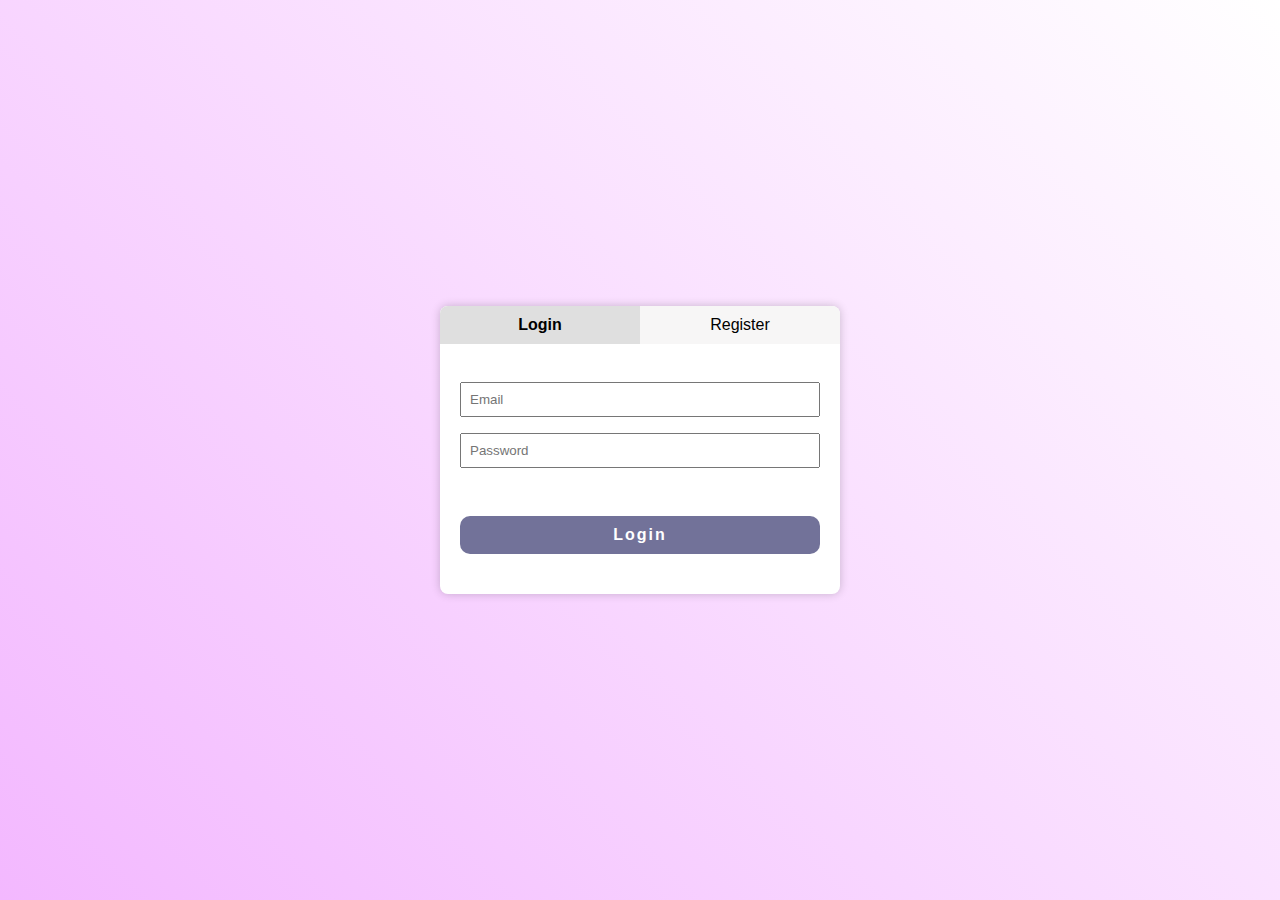
<file: src/index.html>
<!DOCTYPE html>
<html lang="en">
  <head>
    <meta charset="UTF-8" />
    <title>Login/Register Tabs</title>
    <link rel="stylesheet" href="./styles/base.css" />
    <link rel="stylesheet" href="./styles/component.css" />
    <link rel="stylesheet" href="./styles/layout.css" />
  </head>
  <body>
    <div class="tab-container">
      <div class="tabs">
        <div class="tab active" id="loginTab">Login</div>
        <div class="tab" id="registerTab">Register</div>
      </div>

      <div id="login" class="form-container active">
        <form id="loginForm">
          <input type="email" id="loginEmail" placeholder="Email" required />
          <input
            type="password"
            id="loginPassword"
            placeholder="Password"
            required
          />
          <button type="submit" class="login-btn">Login</button>
          <div class="message" id="loginMessage"></div>
        </form>
      </div>

      <div id="register" class="form-container">
        <form id="registerForm">
          <input
            type="text"
            id="registerUsername"
            placeholder="Username"
            required
          />
          <input type="email" id="registerEmail" placeholder="Email" required />
          <input
            type="password"
            id="registerPassword"
            placeholder="Password"
            required
          />
          <button type="submit" class="login-btn">Register</button>
          <div class="message" id="registerMessage"></div>
        </form>
      </div>
    </div>

    <script src="scripts/auth.js"></script>
    <script src="./scripts/quizzess.js"></script>
  </body>
</html>
</file>
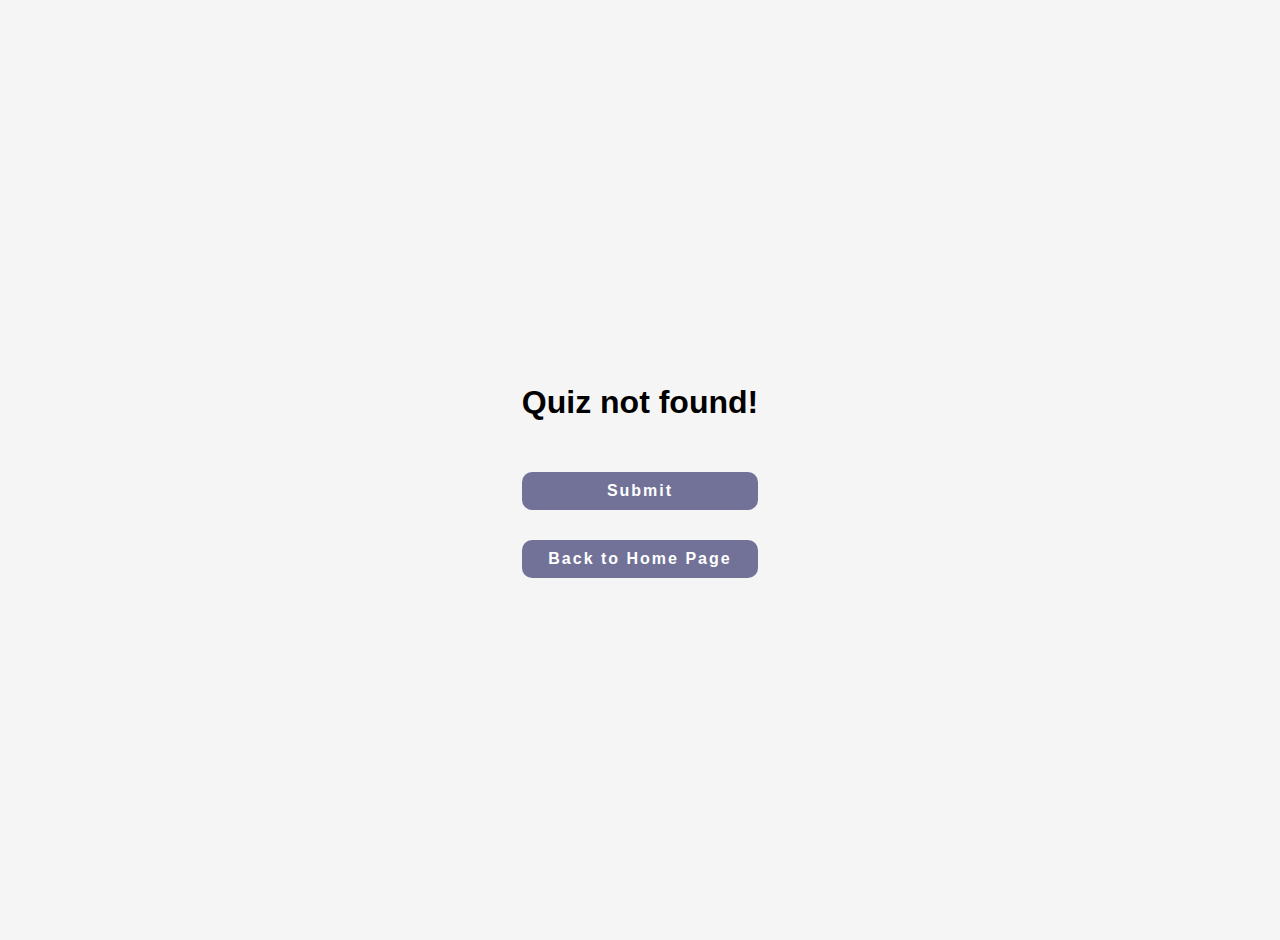
<file: src/pages/quiz.html>
<!DOCTYPE html>
<html lang="en">
  <head>
    <meta charset="UTF-8" />
    <title>Quiz</title>
    <link rel="stylesheet" href="../styles/styles.css" />
  </head>
  <body>
    <div class="container">
      <h1 id="quizTitle">Quiz</h1>
      <div id="quizContainer"></div>
      <button id="submitBtn">Submit</button>
      <div class="overlay-bg"  id="result">
        <div class="result-alert">
          <div class="result-aletr-text"></div>
          <button id="homeBtn">Back to Home Page</button></div>
        </div>
    </div>

    <script src="../scripts/quiz.js"></script>
  </body>
</html>
</file>
<file: src/styles/base.css>
* {
  box-sizing: border-box;
}
body {
  font-family: Arial, sans-serif;
  background-image: linear-gradient(45deg, #f3b8ff, #ffffff);
  display: flex;
  justify-content: center;
  align-items: center;
  min-height: 100vh;
  margin: 0;
  padding: 0;
}
</file>
<file: src/styles/component.css>
.tabs {
  display: flex;
  cursor: pointer;
  background: rgb(247, 246, 246);
}

.tab {
  flex: 1;
  text-align: center;
  padding: 10px;
  transition: background 0.3s;
}

.tab.active {
  background: rgb(223, 223, 223);
  font-weight: bold;
}

.form-container {
  padding: 20px;
  display: none;
  height: 250px;
}

.form-container.active {
  display: block;
}

.form-container form {
  display: flex;
  flex-direction: column;
  align-items: center;
  height: 100%;
  padding: 10px 0;
}

.login-btn {
  margin-top: auto;
}

input {
  width: 100%;
  padding: 8px;
  margin: 8px 0;
}

label {
  display: block;
  margin: 8px 0;
}

button {
  width: 100%;
  margin-top: 30px;
  padding: 10px;
  font-weight: 600;
  letter-spacing: 2px;
  border-radius: 10px;
  background: rgb(114, 114, 153);
  color: white;
  border: none;
  cursor: pointer;
  font-size: 16px;
}

button:hover {
  background: rgba(114, 114, 153, 0.788);
}

.message {
  margin-top: 10px;
  text-align: center;
  font-size: 0.9em;
}

.success {
  color: green;
}

.error {
  color: red;
}

.container h1 {
  background-image: linear-gradient(45deg, #f3b8ff 0%, #e77aff 90%);
  background-clip: text;
  -webkit-background-clip: text;
  color: transparent;
}

.container ul {
  list-style: none;
  padding: 0;
  margin: 0;
}

.container li {
  margin-block: 5px;
}

.container li a {
  text-decoration: none;
  color: rgb(114, 114, 153);
  font-size: 18px;
}

.container li a:hover {
  color: rgba(114, 114, 153, 0.781);
}

.question-block {
  margin-bottom: 20px;
  padding: 10px;
  border: 1px solid rgba(0, 0, 0, 0.527);
  border-radius: 10px;
  background-color: rgba(255, 232, 232, 0.603);
  box-shadow: 0px 0px 10px rgba(0, 0, 0, 0.2);
}

.answer-label {
  display: flex;
}

.answer-label div {
  flex: 2;
}

.answer-label input {
  flex: 1;
}

.overlay-bg {
  position: fixed;
  top: 0;
  left: 0;
  width: 100%;
  height: 100%;
  visibility: hidden;
  background-color: rgba(0, 0, 0, 0.4);
  display: flex;
  justify-content: center;
  align-items: center;
  opacity: 0;
  transition: opacity 0.3s ease;
}

.overlay-bg.show {
  visibility: visible;
  opacity: 1;
}

.result-alert {
  position: absolute;
  inset: 50%;
  transform: translate(-50%, -50%) scale(0.8);
  opacity: 0;
  text-align: center;
  padding: 32px 8px;
  width: 400px;
  height: fit-content;
  border-radius: 10px;
  box-shadow: 0px 0px 10px rgba(0, 0, 0, 0.2);
  background-color: whitesmoke;
}

.result-aletr-text {
  font-size: 25px;
  font-weight: 600;
  margin-bottom: 10px;
}
</file>
<file: src/styles/layout.css>
.tab-container {
  width: 100%;
  max-width: 400px;
  background: white;
  box-shadow: 0 0 10px rgba(0, 0, 0, 0.2);
  border-radius: 8px;
  overflow: hidden;
}

.container {
  display: flex;
  flex-direction: column;
  align-items: center;
  padding: 20px 60px;
  border: solid 1px rgba(0, 0, 0, 0.2);
  border-radius: 10px;
  box-shadow: 1px 1px 10px rgba(0, 0, 0, 0.2);
  background-color: rgb(249, 227, 255);
}
</file>
<file: src/styles/styles.css>
body {
  font-family: Arial, sans-serif;
  background-color: whitesmoke;
  display: flex;
  justify-content: center;
  align-items: center;
  min-height: 100vh;
  margin: 0;
  padding: 20px;
}

.tab-container {
  width: 100%;
  max-width: 400px;
  background: white;
  box-shadow: 0 0 10px rgba(0, 0, 0, 0.2);
  border-radius: 8px;
  overflow: hidden;
}

.tabs {
  display: flex;
  cursor: pointer;
  background: rgb(247, 246, 246);
}

.tab {
  flex: 1;
  text-align: center;
  padding: 10px;
  transition: background 0.3s;
}

.tab.active {
  background: white;
  font-weight: bold;
}

.form-container {
  padding: 20px;
  display: none;
}

.form-container.active {
  display: block;
}

input {
  width: 100%;
  padding: 8px;
  margin: 8px 0;
  box-sizing: border-box;
}

button {
  width: 100%;
  margin-top: 30px;
  padding: 10px;
  font-weight: 600;
  letter-spacing: 2px;
  border-radius: 10px;
  background: rgb(114, 114, 153);
  color: white;
  border: none;
  cursor: pointer;
  font-size: 16px;
}

button:hover {
  background: rgb(98, 98, 167);
}

.message {
  margin-top: 10px;
  text-align: center;
  font-size: 0.9em;
}

.success {
  color: green;
}

.error {
  color: red;
}

.question-block {
  margin-bottom: 20px;
  padding: 10px;
  border: 1px solid rgba(0, 0, 0, 0.527);
  border-radius: 10px;
  background-color: rgb(255, 232, 232);
  box-shadow: 0px 0px 10px rgba(0, 0, 0, 0.2);
}

.answer-label{
  display: flex;
}
.answer-label div {
  flex: 2;

}
.answer-label input {
  flex: 1;
}


label {
  display: block;
  margin: 8px 0;
}

table {
  width: 100%;
  border-collapse: collapse;
  margin-top: 20px;
  border: 1px solid #ccc;
}

th,
td {
  padding: 10px;
  text-align: left;
  border: 1px solid #ddd;
  font-size: 14px;
}

th {
  background-color: #f4f4f4;
  font-weight: bold;
}

tr:nth-child(even) {
  background-color: #f9f9f9;
}

tr:hover {
  background-color: #f1f1f1;
}

@media (max-width: 500px) {
  .tab-container {
    width: 100%;
  }

  table,
  th,
  td {
    font-size: 12px;
    padding: 8px;
  }

  button {
    font-size: 14px;
  }
}
</file>
